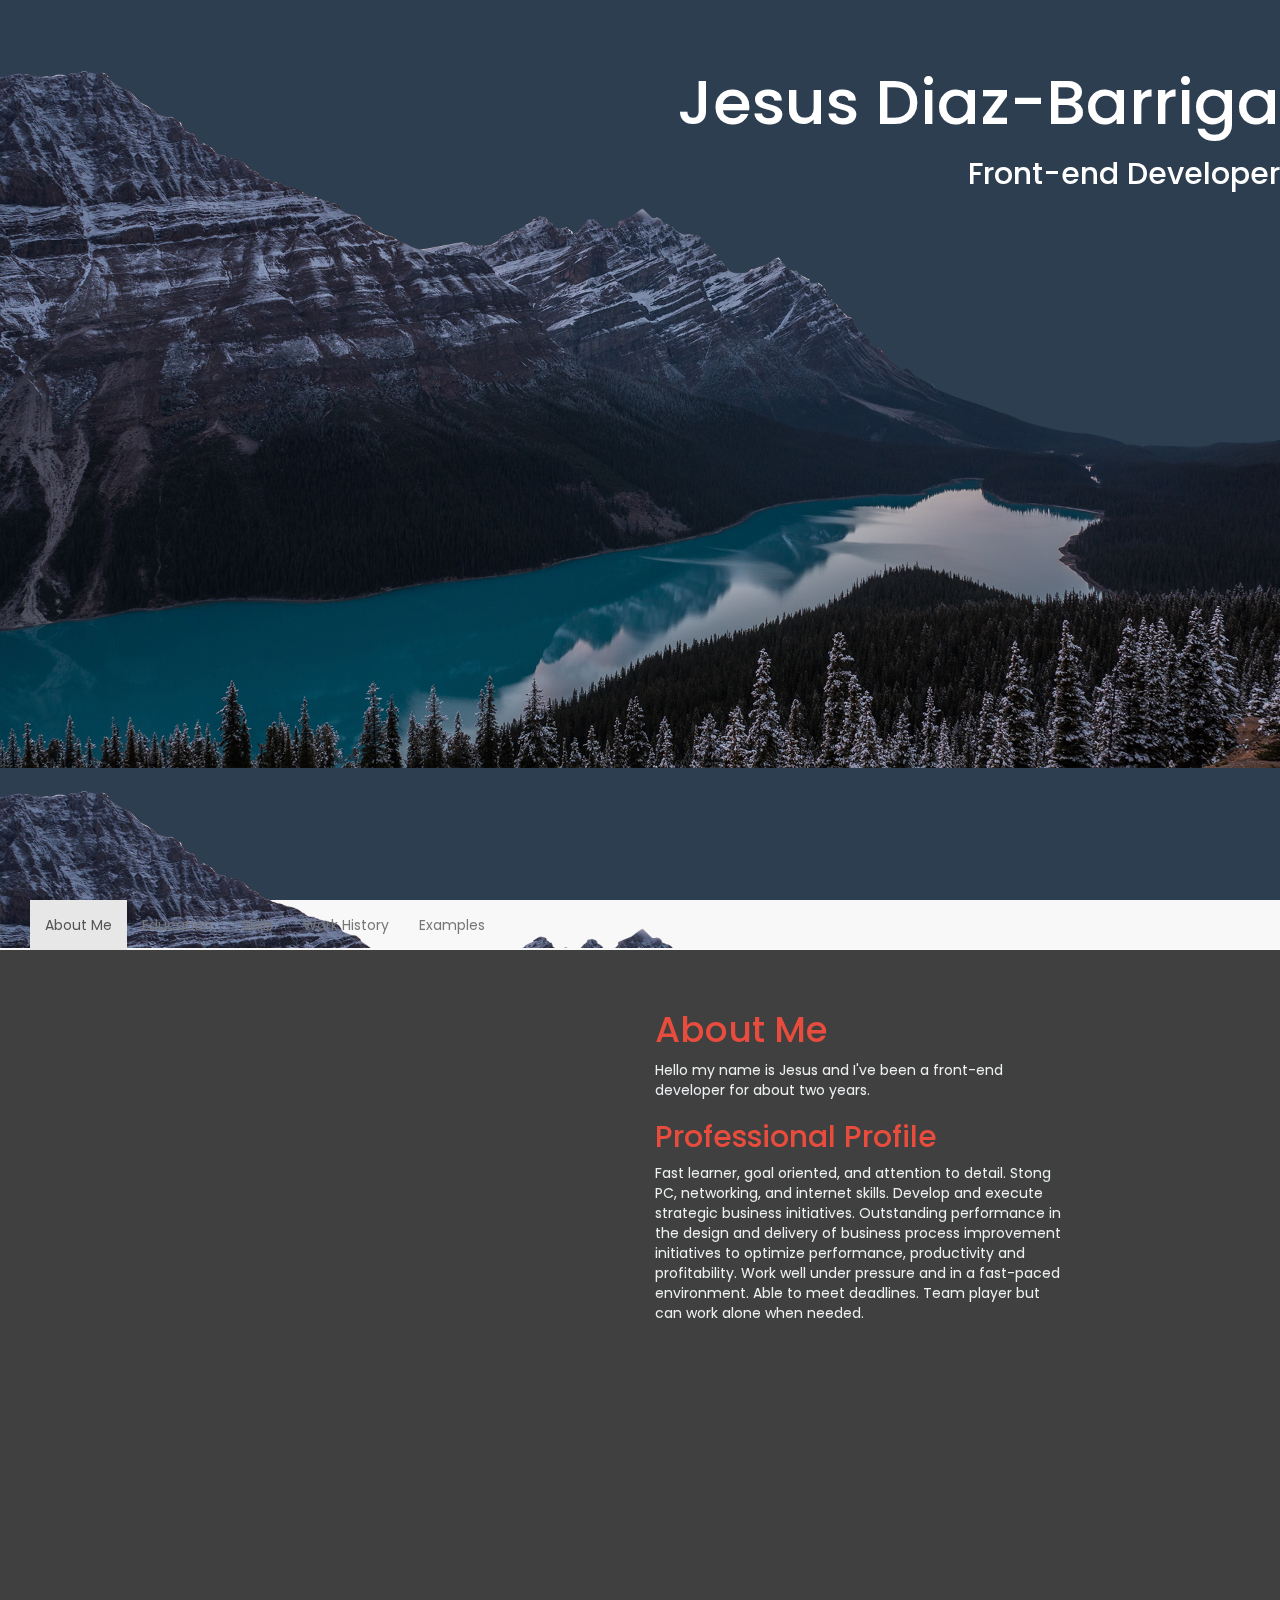
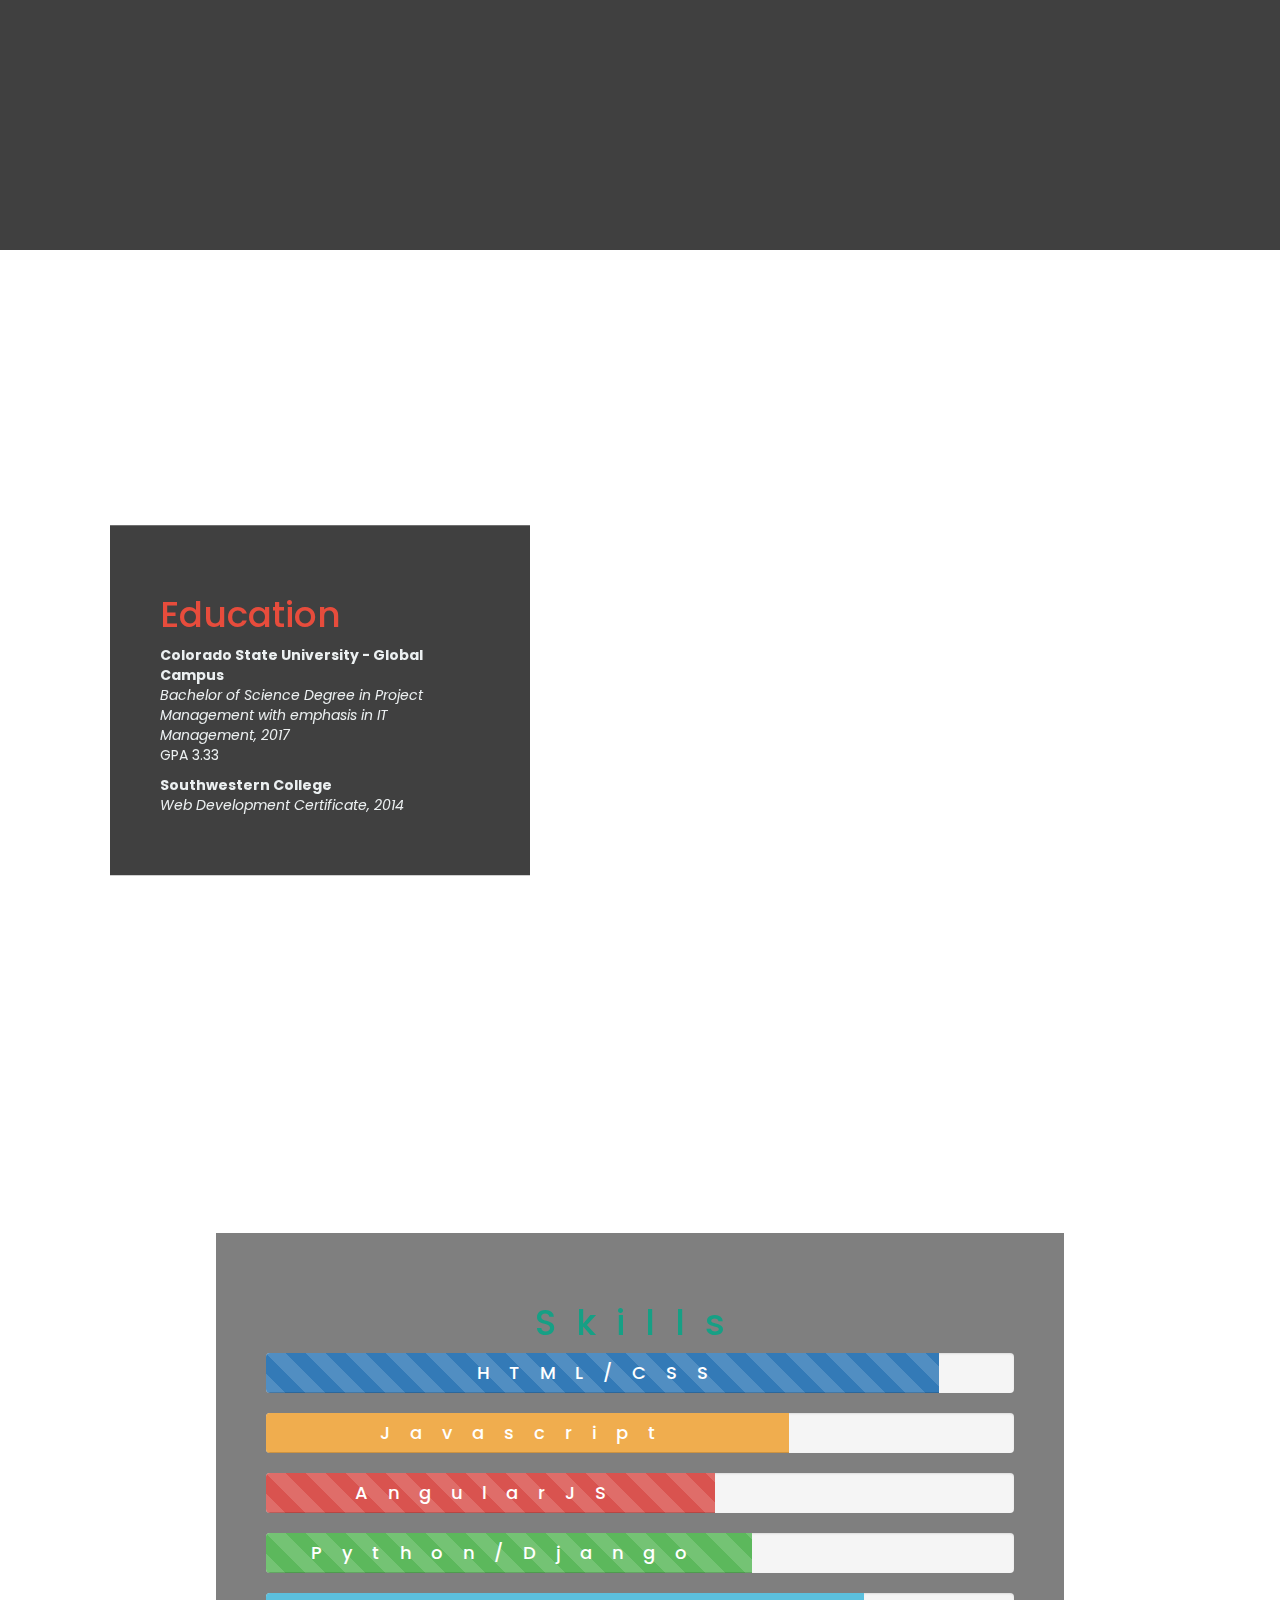
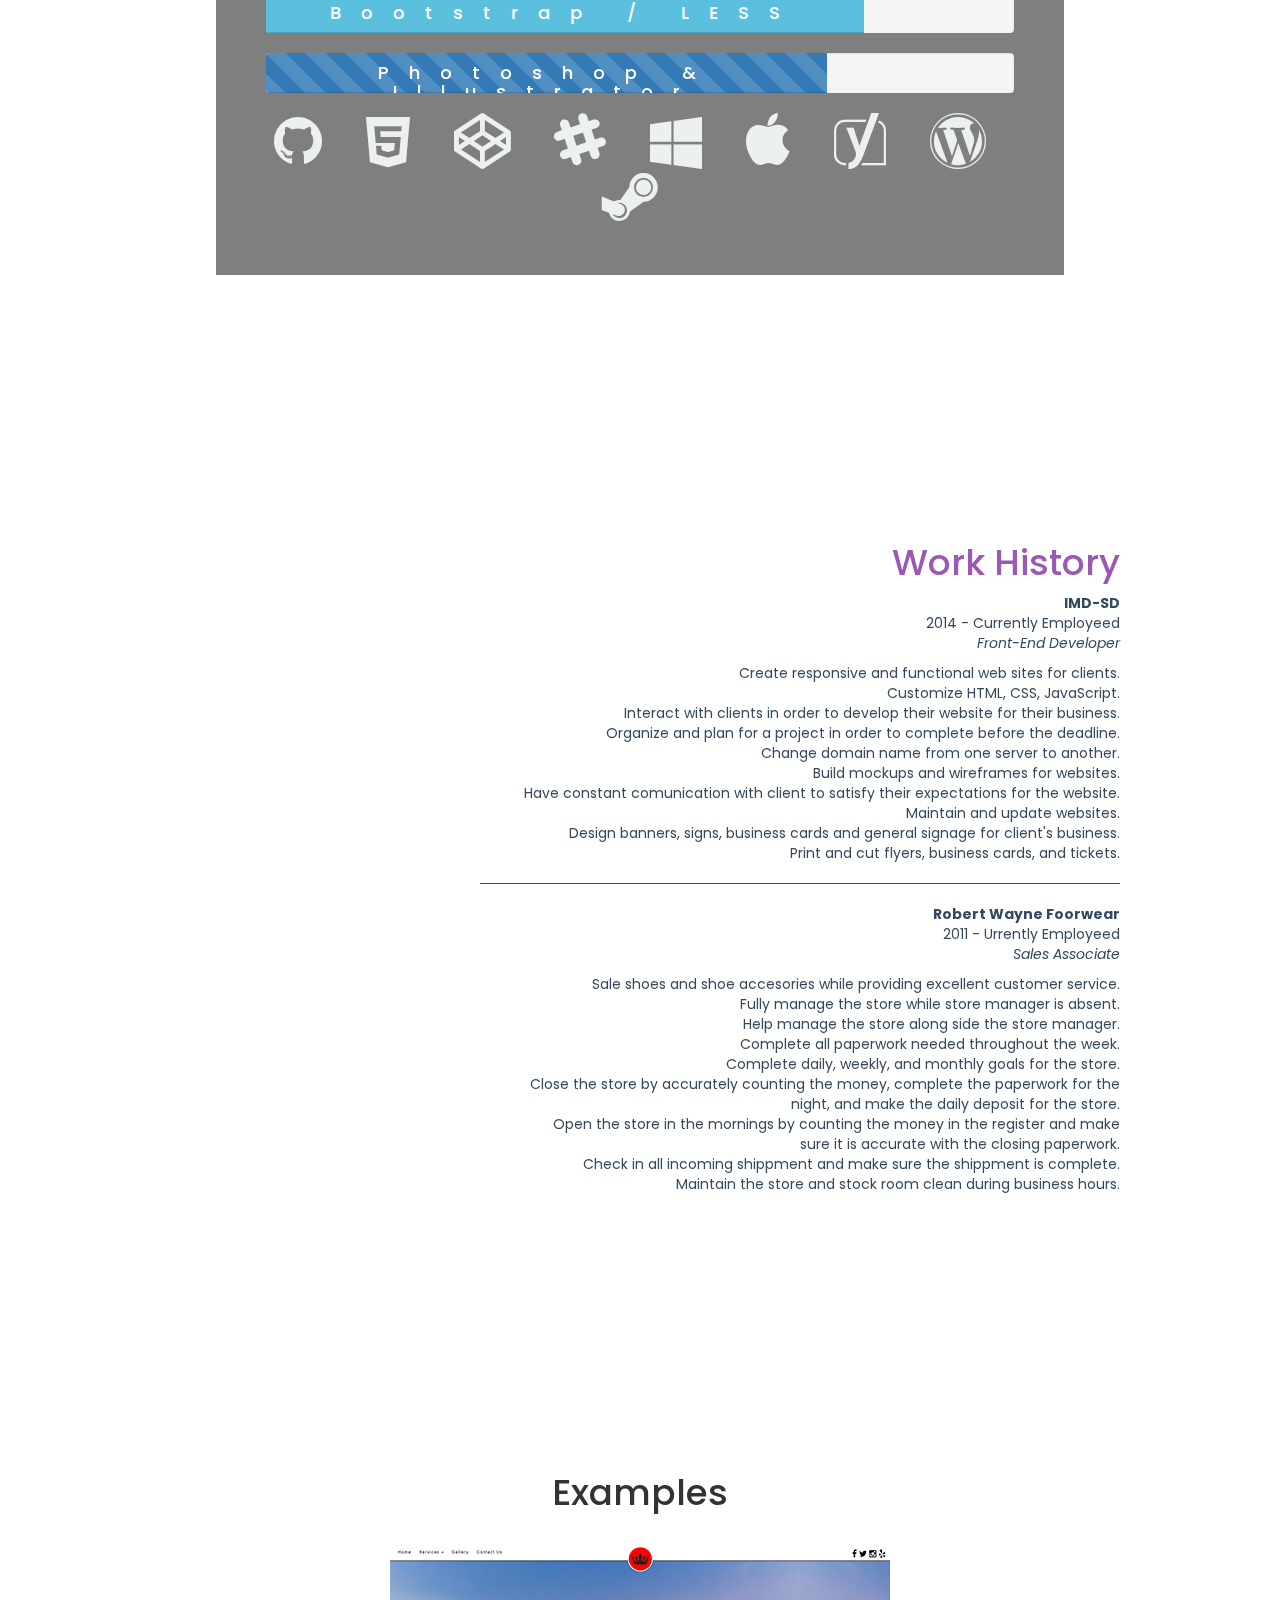
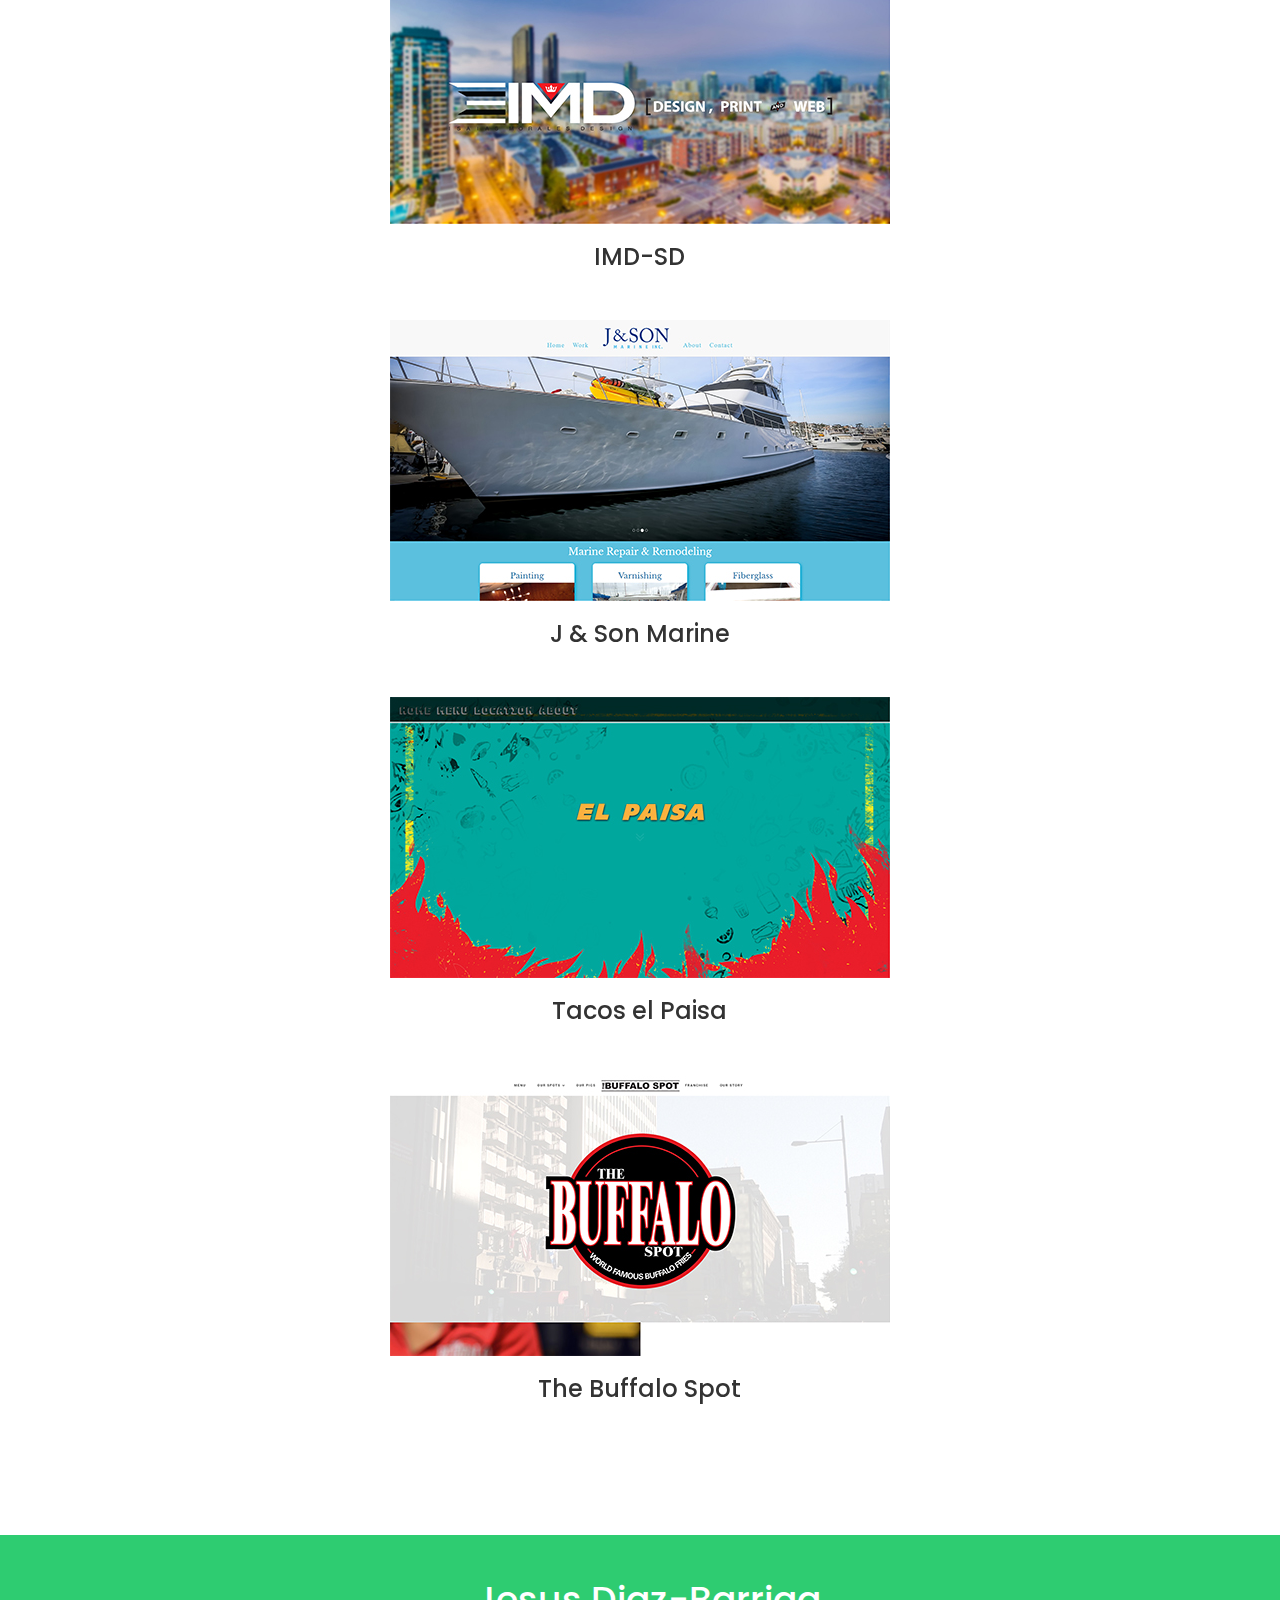
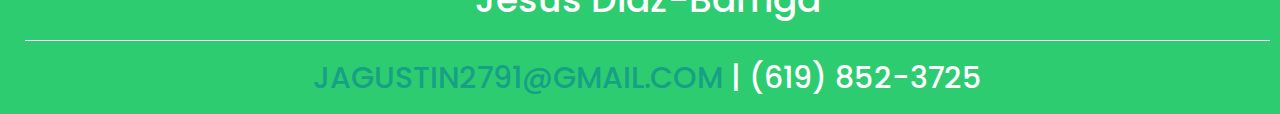
<file: index.html>
<!DOCTYPE html>
<html>
  <head>
    <meta charset="utf-8">
    <title>Jesus Diaz-Barriga</title>
    <link rel="stylesheet" href="/bower_components/bootstrap/dist/css/bootstrap.min.css" media="screen" title="no title">
    <link rel="stylesheet" href="/bower_components/font-awesome/css/font-awesome.min.css" media="screen" title="no title">
    <link href="https://fonts.googleapis.com/css?family=Muli|Poppins" rel="stylesheet">
    <link rel="stylesheet" href="/css/styles.css" media="screen" title="no title">
  </head>
  <body data-spy="scroll">
    <div class="jumbotron" id="top">
      <div class="header">
        <h1>Jesus Diaz-Barriga</h1>
        <h2>Front-end Developer</h2>
      </div>
      <div class="mountain">
      </div>
    </div>
    <nav class="navbar-default">
      <div class="container-fluid">
        <div class="navbar-header">
          <button type="button" class="navbar-toggle collapsed" data-toggle="collapse" data-target="#navbar" aria-expanded="false">
            <span class="sr-only">Toggle navigation</span>
            <span class="icon-bar"></span>
            <span class="icon-bar"></span>
            <span class="icon-bar"></span>
          </button>
        </div>
        <div class="collapse navbar-collapse" id="navbar">
          <ul class="nav navbar-nav">
            <li class="active"><a href="#about">About Me</a></li>
            <li><a href="#education">Education</a></li>
            <li><a href="#skills">Skills</a></li>
            <li><a href="#work">Work History</a></li>
            <li><a href="#examples">Examples</a></li>
          </ul>
        </div>
      </div>
    </nav>
    <div class="container-fluid bodystyles">
      <div class="row">
        <div class="col-md-12 section" id="about">
          <div class="blackbg">
            <div class="row">
              <div class="col-md-4 col-md-offset-6">
                <h1>About Me</h1>
                <p>Hello my name is Jesus and I've been a front-end developer for about two years.</p>
                <h2>Professional Profile</h2>
                <p>
                  Fast learner, goal oriented, and attention to detail. Stong PC, networking, and internet skills. Develop and execute strategic business initiatives. Outstanding performance in the design and delivery of business process improvement initiatives to optimize performance, productivity and profitability. Work well under pressure and in a fast-paced environment. Able to meet deadlines. Team player but can work alone when needed.
                </p>
              </div>
            </div>
          </div>
        </div>
        <div class="col-md-12 section" id="education">
          <div class="col-md-4 col-md-offset-1 education">
            <h1>Education</h1>
            <p>
              <b>Colorado State University - Global Campus</b><br><i>Bachelor of Science Degree in Project Management with emphasis in IT Management, 2017</i><br>GPA 3.33
            </p>
            <p>
              <b>Southwestern College</b><br><i>Web Development Certificate, 2014</i>
            </p>
          </div>
        </div>
        <div class="col-md-12 section" id="skills">
          <div class="col-md-8 col-md-offset-2 skills">
            <h1>Skills</h1>
            <div class="progress" style="height: 40px">
              <div class="progress-bar progress-bar-striped active" role="progressbar" aria-valuenow="90" aria-valuemin="0" aria-valuemax="100" style="width: 90%;">
                <h4>HTML/CSS</h4>
              </div>
            </div>
            <div class="progress" style="height: 40px">
              <div class="progress-bar progress-bar-warning" role="progressbar" aria-valuenow="70" aria-valuemin="0" aria-valuemax="100" style="width: 70%;">
                <h4>Javascript</h4>
              </div>
            </div>
            <div class="progress" style="height: 40px">
              <div class="progress-bar progress-bar-striped progress-bar-danger active" role="progressbar" aria-valuenow="60" aria-valuemin="0" aria-valuemax="100" style="width: 60%;">
                <h4>AngularJS</h4>
              </div>
            </div>
            <div class="progress" style="height: 40px">
              <div class="progress-bar progress-bar-striped progress-bar-success active" role="progressbar" aria-valuenow="65" aria-valuemin="0" aria-valuemax="100" style="width: 65%;">
                <h4>Python/Django</h4>
              </div>
            </div>
            <div class="progress" style="height: 40px">
              <div class="progress-bar progress-bar-info" role="progressbar" aria-valuenow="80" aria-valuemin="0" aria-valuemax="100" style="width: 80%;">
                <h4>Bootstrap / LESS</h4>
              </div>
            </div>
            <div class="progress" style="height: 40px">
              <div class="progress-bar progress-bar-striped active" role="progressbar" aria-valuenow="75" aria-valuemin="0" aria-valuemax="100" style="width: 75%;">
                <h4>Photoshop &amp; Illustrator</h4>
              </div>
            </div>
            <div class="other-skills">
              <span class="fa fa-github fa-4x"></span> <span class="fa fa-html5 fa-4x"></span> <span class="fa fa-codepen fa-4x"></span> <span class="fa fa-slack fa-4x"></span> <span class="fa fa-windows fa-4x"></span> <span class="fa fa-apple fa-4x"></span> <span class="fa fa-yoast fa-4x"></span> <span class="fa fa-wordpress fa-4x"></span> <span class="fa fa-steam fa-4x"></span>
            </div>
          </div>
        </div>
        <div class="col-md-12 section" id="work">
          <div class="col-md-7 col-md-offset-4 work">
            <h1>Work History</h1>
            <p>
              <b>IMD-SD</b><br>
              2014 - Currently Employeed<br>
              <i>Front-End Developer</i>
            </p>
            <ul>
              <li>Create responsive and functional web sites for clients.</li>
              <li>Customize HTML, CSS, JavaScript.</li>
              <li>Interact with clients in order to develop their website for their business.</li>
              <li>Organize and plan for a project in order to complete before the deadline.</li>
              <li>Change domain name from one server to another.</li>
              <li>Build mockups and wireframes for websites.</li>
              <li>Have constant comunication with client to satisfy their expectations for the website.</li>
              <li>Maintain and update websites.</li>
              <li>Design banners, signs, business cards and general signage for client's business.</li>
              <li>Print and cut flyers, business cards, and tickets.</li>
            </ul>
            <hr>
            <p>
              <b>Robert Wayne Foorwear</b><br>
              2011 - Urrently Employeed<br>
              <i>Sales Associate</i>
            </p>
            <ul>
              <li>Sale shoes and shoe accesories while providing excellent customer service.</li>
              <li>Fully manage the store while store manager is absent.</li>
              <li>Help manage the store along side the store manager.</li>
              <li>Complete all paperwork needed throughout the week.</li>
              <li>Complete daily, weekly, and monthly goals for the store.</li>
              <li>Close the store by accurately counting the money, complete the paperwork for the night, and make the daily deposit for the store.</li>
              <li>Open the store in the mornings by counting the money in the register and make sure it is accurate with the closing paperwork.</li>
              <li>Check in all incoming shippment and make sure the shippment is complete.</li>
              <li>Maintain the store and stock room clean during business hours.</li>
            </ul>
          </div>
        </div>
        <div class="col-md-12 section-example" id="examples">
          <div class="col-md-10 col-md-offset-1 examples">
            <h1>Examples</h1>
            <div class="projects">
              <div class="project-show">
                <a href="http://imdwebsite.herokuapp.com/" target="_blank"><img src="images/imd.jpg" alt="IMD site"></a>
                <h3>IMD-SD</h3>
              </div>
              <div class="project-show">
                <a href="http://jandsonmarine.com" target="_blank"><img src="images/jandson.jpg" alt="J and Son Marine site"></a>
                <h3>J &amp; Son Marine</h3>
              </div>
              <div class="project-show">
                <a href="http://tacoselpaisasd.com" target="_blank"><img src="images/elpaisa.jpg" alt="Tacos el Paisa site"></a>
                <h3>Tacos el Paisa</h3>
              </div>
              <div class="project-show">
                <a href="http://www.thebuffalospot.com/" target="_blank"><img src="images/tbs.jpg" alt="The Buffalo Spot site"></a>
                <h3>The Buffalo Spot</h3>
              </div>
              <!-- <div class="project-show">
                <a href="http://greensideclean.com" target="_blank"><img src="images/greenside.jpg" alt="GreenSide site"></a>
                <h3>GreenSide Clean</h3>
              </div> -->
            </div>
          </div>
        </div>
      </div>
    </div>
    <div class="return">
      <a href="#top"><span class="fa fa-chevron-circle-up"></span></a>
    </div>
    <footer>
      <h1>Jesus Diaz-Barriga</h1>
      <hr>
      <h2><a herf="mailto: jagustin2791@gmail.com">JAGUSTIN2791@GMAIL.COM</a> | (619) 852-3725</h2>
    </footer>
    <script type="text/javascript" src="/bower_components/jquery/dist/jquery.min.js"></script>
    <script type="text/javascript" src="/bower_components/bootstrap/dist/js/bootstrap.min.js"></script>
    <script type="text/javascript" src="/js/main.js"></script>
  </body>
</html>
</file>
<file: css/styles.css>
@import url('https://fonts.googleapis.com/css?family=Muli|Poppins');
body {
  position: relative;
}
h1,
h2,
h3,
h4,
h5,
h6,
p,
a,
li {
  font-family: 'Poppins', sans-serif;
}
.jumbotron {
  width: 100%;
  height: 100vh;
  position: relative;
  background-color: #2c3e50;
  margin: 0px;
}
.jumbotron::-webkit-scrollbar {
  width: 0px;
}
.header {
  width: 100%;
  height: 100vh;
  text-align: right;
  position: fixed;
  color: #fff;
}
.mountain {
  width: 100%;
  height: 100vh;
  background: url(/images/mountains.png);
  background-size: 100%;
  position: absolute;
}
.blackbg {
  background-color: rgba(0, 0, 0, 0.75);
  position: absolute;
  width: 100%;
  height: 100%;
  padding-top: 40px;
}
.section {
  width: 100%;
  height: 100vh;
  position: relative;
  padding: 0px;
  color: #ecf0f1;
}
.section h1,
.section h2 {
  color: #e74c3c;
}
.navbar-default.sticky {
  position: fixed;
  top: 0;
  left: 0;
  z-index: 100;
  width: 100%;
}
.education {
  position: absolute;
  top: 50%;
  transform: translateY(-50%);
  background: rgba(0, 0, 0, 0.75);
  padding: 50px;
  border: solid 3px #fff;
  border-radius: 3px;
}
.skills {
  background: rgba(0, 0, 0, 0.5);
  padding: 50px;
  border: solid 3px #fff;
  border-radius: 3px;
  margin-top: 80px;
  text-align: center;
  letter-spacing: 20px;
}
.skills h1 {
  color: #16a085;
}
.work {
  background: rgba(255, 255, 255, 0.75);
  padding: 50px;
  border: solid 3px #fff;
  border-radius: 3px;
  text-align: right;
  color: #34495e;
}
.work h1 {
  color: #9b59b6;
}
.work ul {
  list-style-type: none;
}
hr {
  border-top: #34495e thin solid;
}
.examples {
  background: rgba(255, 255, 255, 0.5);
  padding: 50px;
  border: solid 3px #fff;
  border-radius: 3px;
  text-align: center;
  font-size: 26px;
  position: relative;
  display: block;
  margin-top: 50px;
  margin-bottom: 50px;
}
.project-show {
  display: inline-block;
  margin-top: 20px;
  margin-bottom: 20px;
}
#about {
  background: url(/images/city.jpg);
  background-size: 100%;
  background-attachment: fixed;
}
#education {
  background: url(/images/city2.jpg);
  background-size: 100%;
  background-attachment: fixed;
}
#skills {
  background: url(/images/city3.jpg);
  background-size: 100%;
  background-attachment: fixed;
}
#work {
  background: url(/images/sk8.jpg);
  background-size: 100%;
  background-attachment: fixed;
  padding-top: 20px;
}
#examples {
  background: url(/images/dog.jpg);
  background-size: 100%;
  background-attachment: fixed;
  height: 100%;
  position: relative;
}
.return {
  width: 80px;
  height: 80px;
  position: fixed;
  top: 98%;
  left: 98%;
  transform: translate(-98%, -98%);
  text-align: center;
  vertical-align: middle;
}
.return a {
  color: #2c3e50;
  padding: 0px;
  font-size: 80px;
}
footer {
  text-align: center;
  padding: 25px 10px 10px 25px;
  background: #2ecc71;
  color: #fff;
}
footer a {
  color: #16a085;
}
footer hr {
  border-top: none;
  border-bottom: #fff solid thin;
}
</file>
